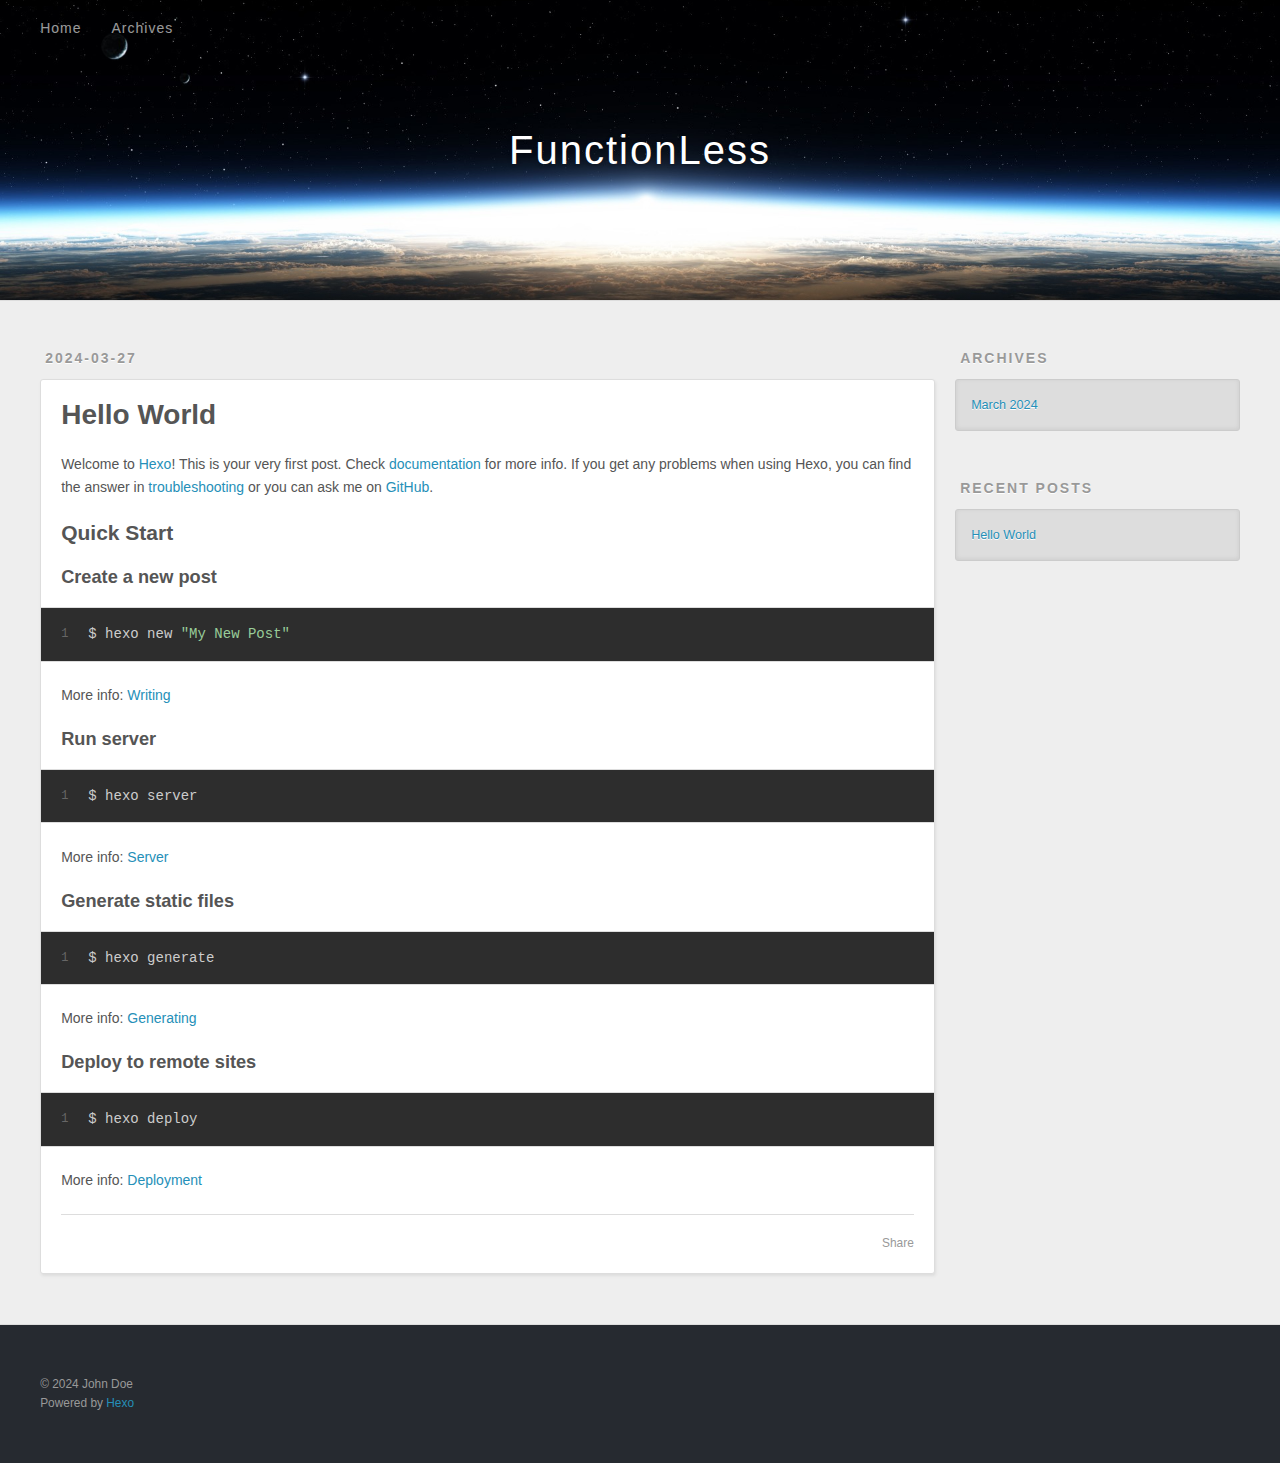
<file: index.html>
<!DOCTYPE html>
<html>
<head>
  <meta charset="utf-8">
  
  
  <title>FunctionLess</title>
  <meta name="viewport" content="width=device-width, initial-scale=1, shrink-to-fit=no">
  <meta property="og:type" content="website">
<meta property="og:title" content="FunctionLess">
<meta property="og:url" content="http://example.com/index.html">
<meta property="og:site_name" content="FunctionLess">
<meta property="og:locale" content="en_US">
<meta property="article:author" content="John Doe">
<meta name="twitter:card" content="summary">
  
    <link rel="alternate" href="/atom.xml" title="FunctionLess" type="application/atom+xml">
  
  
    <link rel="shortcut icon" href="/favicon.png">
  
  
  
<link rel="stylesheet" href="/css/style.css">

  
    
<link rel="stylesheet" href="/fancybox/jquery.fancybox.min.css">

  
  
<meta name="generator" content="Hexo 7.1.1"></head>

<body>
  <div id="container">
    <div id="wrap">
      <header id="header">
  <div id="banner"></div>
  <div id="header-outer" class="outer">
    <div id="header-title" class="inner">
      <h1 id="logo-wrap">
        <a href="/" id="logo">FunctionLess</a>
      </h1>
      
    </div>
    <div id="header-inner" class="inner">
      <nav id="main-nav">
        <a id="main-nav-toggle" class="nav-icon"><span class="fa fa-bars"></span></a>
        
          <a class="main-nav-link" href="/">Home</a>
        
          <a class="main-nav-link" href="/archives">Archives</a>
        
      </nav>
      <nav id="sub-nav">
        
        
          <a class="nav-icon" href="/atom.xml" title="RSS Feed"><span class="fa fa-rss"></span></a>
        
        <a class="nav-icon nav-search-btn" title="Search"><span class="fa fa-search"></span></a>
      </nav>
      <div id="search-form-wrap">
        <form action="//google.com/search" method="get" accept-charset="UTF-8" class="search-form"><input type="search" name="q" class="search-form-input" placeholder="Search"><button type="submit" class="search-form-submit">&#xF002;</button><input type="hidden" name="sitesearch" value="http://example.com"></form>
      </div>
    </div>
  </div>
</header>

      <div class="outer">
        <section id="main">
  
    <article id="post-hello-world" class="h-entry article article-type-post" itemprop="blogPost" itemscope itemtype="https://schema.org/BlogPosting">
  <div class="article-meta">
    <a href="/2024/03/27/hello-world/" class="article-date">
  <time class="dt-published" datetime="2024-03-27T04:24:21.790Z" itemprop="datePublished">2024-03-27</time>
</a>
    
  </div>
  <div class="article-inner">
    
    
      <header class="article-header">
        
  
    <h1 itemprop="name">
      <a class="p-name article-title" href="/2024/03/27/hello-world/">Hello World</a>
    </h1>
  

      </header>
    
    <div class="e-content article-entry" itemprop="articleBody">
      
        <p>Welcome to <a target="_blank" rel="noopener" href="https://hexo.io/">Hexo</a>! This is your very first post. Check <a target="_blank" rel="noopener" href="https://hexo.io/docs/">documentation</a> for more info. If you get any problems when using Hexo, you can find the answer in <a target="_blank" rel="noopener" href="https://hexo.io/docs/troubleshooting.html">troubleshooting</a> or you can ask me on <a target="_blank" rel="noopener" href="https://github.com/hexojs/hexo/issues">GitHub</a>.</p>
<h2 id="Quick-Start"><a href="#Quick-Start" class="headerlink" title="Quick Start"></a>Quick Start</h2><h3 id="Create-a-new-post"><a href="#Create-a-new-post" class="headerlink" title="Create a new post"></a>Create a new post</h3><figure class="highlight bash"><table><tr><td class="gutter"><pre><span class="line">1</span><br></pre></td><td class="code"><pre><span class="line">$ hexo new <span class="string">&quot;My New Post&quot;</span></span><br></pre></td></tr></table></figure>

<p>More info: <a target="_blank" rel="noopener" href="https://hexo.io/docs/writing.html">Writing</a></p>
<h3 id="Run-server"><a href="#Run-server" class="headerlink" title="Run server"></a>Run server</h3><figure class="highlight bash"><table><tr><td class="gutter"><pre><span class="line">1</span><br></pre></td><td class="code"><pre><span class="line">$ hexo server</span><br></pre></td></tr></table></figure>

<p>More info: <a target="_blank" rel="noopener" href="https://hexo.io/docs/server.html">Server</a></p>
<h3 id="Generate-static-files"><a href="#Generate-static-files" class="headerlink" title="Generate static files"></a>Generate static files</h3><figure class="highlight bash"><table><tr><td class="gutter"><pre><span class="line">1</span><br></pre></td><td class="code"><pre><span class="line">$ hexo generate</span><br></pre></td></tr></table></figure>

<p>More info: <a target="_blank" rel="noopener" href="https://hexo.io/docs/generating.html">Generating</a></p>
<h3 id="Deploy-to-remote-sites"><a href="#Deploy-to-remote-sites" class="headerlink" title="Deploy to remote sites"></a>Deploy to remote sites</h3><figure class="highlight bash"><table><tr><td class="gutter"><pre><span class="line">1</span><br></pre></td><td class="code"><pre><span class="line">$ hexo deploy</span><br></pre></td></tr></table></figure>

<p>More info: <a target="_blank" rel="noopener" href="https://hexo.io/docs/one-command-deployment.html">Deployment</a></p>

      
    </div>
    <footer class="article-footer">
      <a data-url="http://example.com/2024/03/27/hello-world/" data-id="clu9copgq0000lwcu2r7tdug5" data-title="Hello World" class="article-share-link"><span class="fa fa-share">Share</span></a>
      
      
      
    </footer>
  </div>
  
</article>



  


</section>
        
          <aside id="sidebar">
  
    

  
    

  
    
  
    
  <div class="widget-wrap">
    <h3 class="widget-title">Archives</h3>
    <div class="widget">
      <ul class="archive-list"><li class="archive-list-item"><a class="archive-list-link" href="/archives/2024/03/">March 2024</a></li></ul>
    </div>
  </div>


  
    
  <div class="widget-wrap">
    <h3 class="widget-title">Recent Posts</h3>
    <div class="widget">
      <ul>
        
          <li>
            <a href="/2024/03/27/hello-world/">Hello World</a>
          </li>
        
      </ul>
    </div>
  </div>

  
</aside>
        
      </div>
      <footer id="footer">
  
  <div class="outer">
    <div id="footer-info" class="inner">
      
      &copy; 2024 John Doe<br>
      Powered by <a href="https://hexo.io/" target="_blank">Hexo</a>
    </div>
  </div>
</footer>

    </div>
    <nav id="mobile-nav">
  
    <a href="/" class="mobile-nav-link">Home</a>
  
    <a href="/archives" class="mobile-nav-link">Archives</a>
  
</nav>
    


<script src="/js/jquery-3.6.4.min.js"></script>



  
<script src="/fancybox/jquery.fancybox.min.js"></script>




<script src="/js/script.js"></script>





  </div>
</body>
</html>
</file>
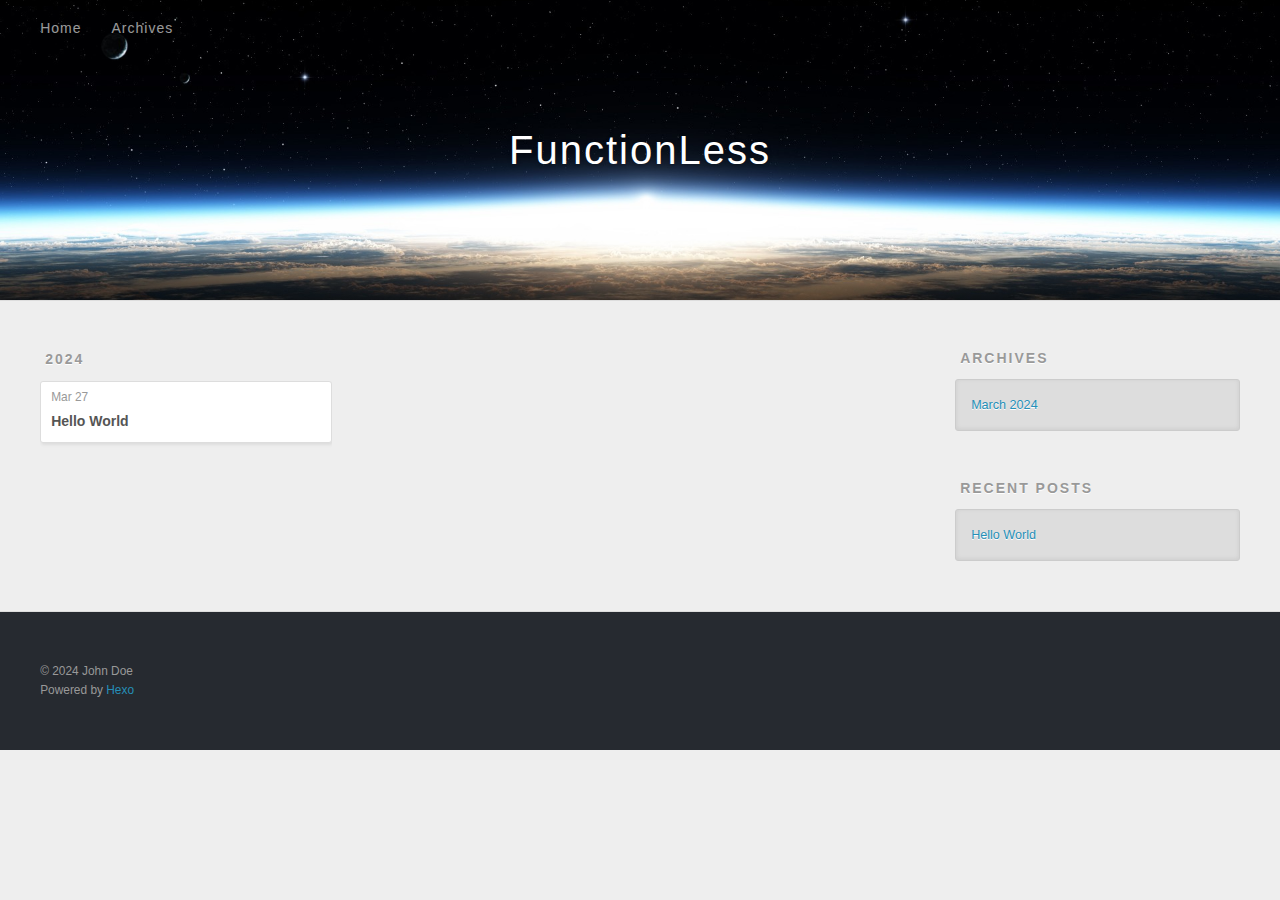
<file: archives/index.html>
<!DOCTYPE html>
<html>
<head>
  <meta charset="utf-8">
  
  
  <title>Archives | FunctionLess</title>
  <meta name="viewport" content="width=device-width, initial-scale=1, shrink-to-fit=no">
  <meta property="og:type" content="website">
<meta property="og:title" content="FunctionLess">
<meta property="og:url" content="http://example.com/archives/index.html">
<meta property="og:site_name" content="FunctionLess">
<meta property="og:locale" content="en_US">
<meta property="article:author" content="John Doe">
<meta name="twitter:card" content="summary">
  
    <link rel="alternate" href="/atom.xml" title="FunctionLess" type="application/atom+xml">
  
  
    <link rel="shortcut icon" href="/favicon.png">
  
  
  
<link rel="stylesheet" href="/css/style.css">

  
    
<link rel="stylesheet" href="/fancybox/jquery.fancybox.min.css">

  
  
<meta name="generator" content="Hexo 7.1.1"></head>

<body>
  <div id="container">
    <div id="wrap">
      <header id="header">
  <div id="banner"></div>
  <div id="header-outer" class="outer">
    <div id="header-title" class="inner">
      <h1 id="logo-wrap">
        <a href="/" id="logo">FunctionLess</a>
      </h1>
      
    </div>
    <div id="header-inner" class="inner">
      <nav id="main-nav">
        <a id="main-nav-toggle" class="nav-icon"><span class="fa fa-bars"></span></a>
        
          <a class="main-nav-link" href="/">Home</a>
        
          <a class="main-nav-link" href="/archives">Archives</a>
        
      </nav>
      <nav id="sub-nav">
        
        
          <a class="nav-icon" href="/atom.xml" title="RSS Feed"><span class="fa fa-rss"></span></a>
        
        <a class="nav-icon nav-search-btn" title="Search"><span class="fa fa-search"></span></a>
      </nav>
      <div id="search-form-wrap">
        <form action="//google.com/search" method="get" accept-charset="UTF-8" class="search-form"><input type="search" name="q" class="search-form-input" placeholder="Search"><button type="submit" class="search-form-submit">&#xF002;</button><input type="hidden" name="sitesearch" value="http://example.com"></form>
      </div>
    </div>
  </div>
</header>

      <div class="outer">
        <section id="main">
  
  
    
    
      
      
      <section class="archives-wrap">
        <div class="archive-year-wrap">
          <a href="/archives/2024" class="archive-year">2024</a>
        </div>
        <div class="archives">
    
    <article class="archive-article archive-type-post">
  <div class="archive-article-inner">
    <header class="archive-article-header">
      <a href="/2024/03/27/hello-world/" class="archive-article-date">
  <time class="dt-published" datetime="2024-03-27T04:24:21.790Z" itemprop="datePublished">Mar 27</time>
</a>
      
  
    <h1 itemprop="name">
      <a class="archive-article-title" href="/2024/03/27/hello-world/">Hello World</a>
    </h1>
  

    </header>
  </div>
</article>
  
  
    </div></section>
  


</section>
        
          <aside id="sidebar">
  
    

  
    

  
    
  
    
  <div class="widget-wrap">
    <h3 class="widget-title">Archives</h3>
    <div class="widget">
      <ul class="archive-list"><li class="archive-list-item"><a class="archive-list-link" href="/archives/2024/03/">March 2024</a></li></ul>
    </div>
  </div>


  
    
  <div class="widget-wrap">
    <h3 class="widget-title">Recent Posts</h3>
    <div class="widget">
      <ul>
        
          <li>
            <a href="/2024/03/27/hello-world/">Hello World</a>
          </li>
        
      </ul>
    </div>
  </div>

  
</aside>
        
      </div>
      <footer id="footer">
  
  <div class="outer">
    <div id="footer-info" class="inner">
      
      &copy; 2024 John Doe<br>
      Powered by <a href="https://hexo.io/" target="_blank">Hexo</a>
    </div>
  </div>
</footer>

    </div>
    <nav id="mobile-nav">
  
    <a href="/" class="mobile-nav-link">Home</a>
  
    <a href="/archives" class="mobile-nav-link">Archives</a>
  
</nav>
    


<script src="/js/jquery-3.6.4.min.js"></script>



  
<script src="/fancybox/jquery.fancybox.min.js"></script>




<script src="/js/script.js"></script>





  </div>
</body>
</html>
</file>
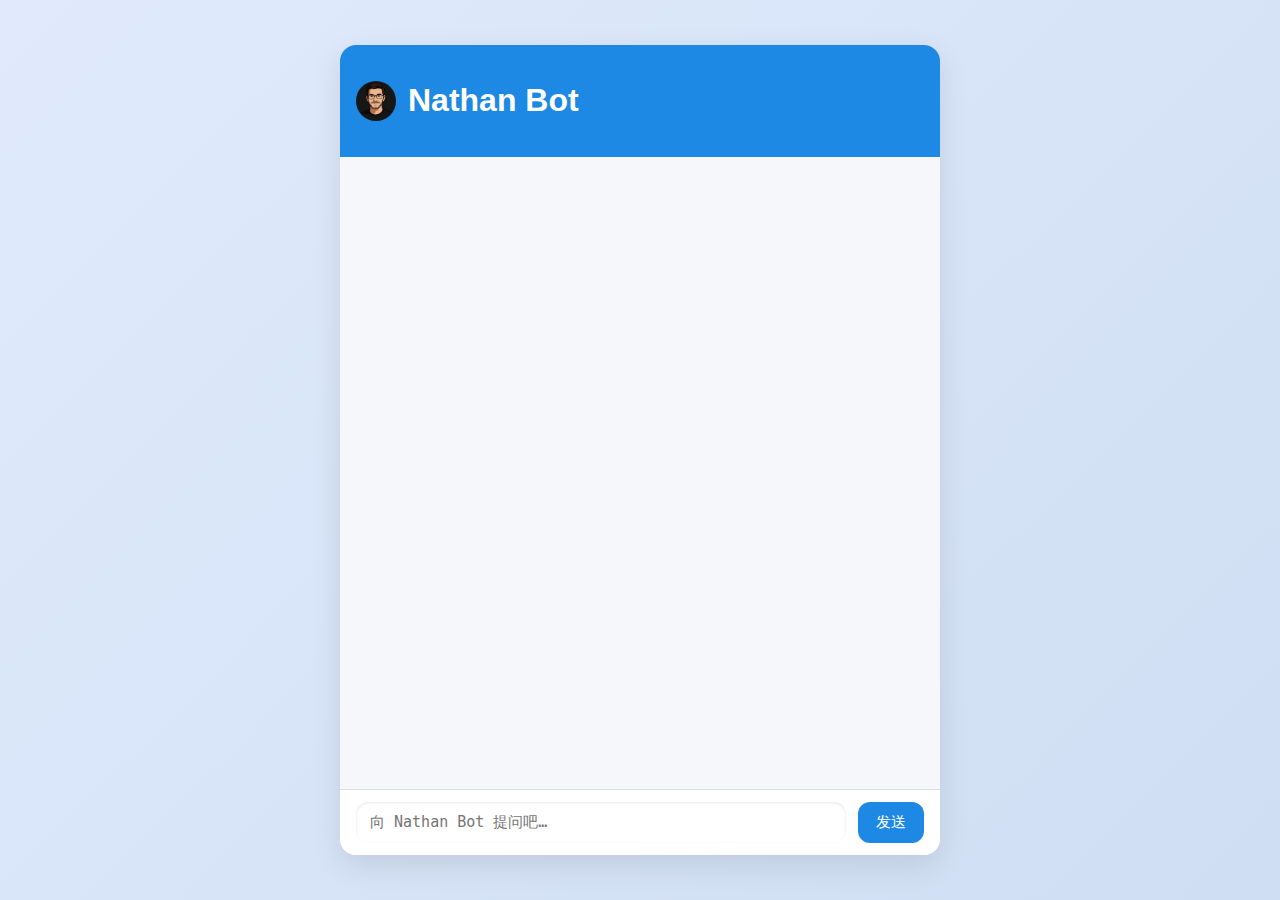
<file: src/index.html>
<!DOCTYPE html>
<html lang="en">
<head>
  <meta charset="UTF-8" />
  <meta name="viewport" content="width=device-width, initial-scale=1.0" />
  <title>Nathan AI Chatbot</title>

  <!-- 外部样式 -->
  <link rel="stylesheet" href="styles.css" />

  <!-- 头像：放在 /src/assets/avatar.png 或用外链 -->
  <link rel="icon" href="assets/avatar.png" />
</head>
<body>
  <main class="chat-container">
    <header class="chat-header">
      <img src="assets/avatar.png" alt="Bot Avatar" class="avatar" />
      <h1>Nathan Bot</h1>
    </header>

    <!-- 消息区域 -->
    <section id="chatLog" class="chat-log">
      <!-- 消息会通过 JS 追加到这里 -->
    </section>

    <!-- 输入区域 -->
    <form id="chatForm" class="chat-form">
      <textarea
        id="userInput"
        placeholder="向 Nathan Bot 提问吧…"
        rows="1"
        required
      ></textarea>
      <button type="submit">发送</button>
    </form>
  </main>

  <!-- 核心逻辑 -->
  <script src="config.js"></script>
  <script src="chat.js" type="module"></script>
</body>
</html>
</file>
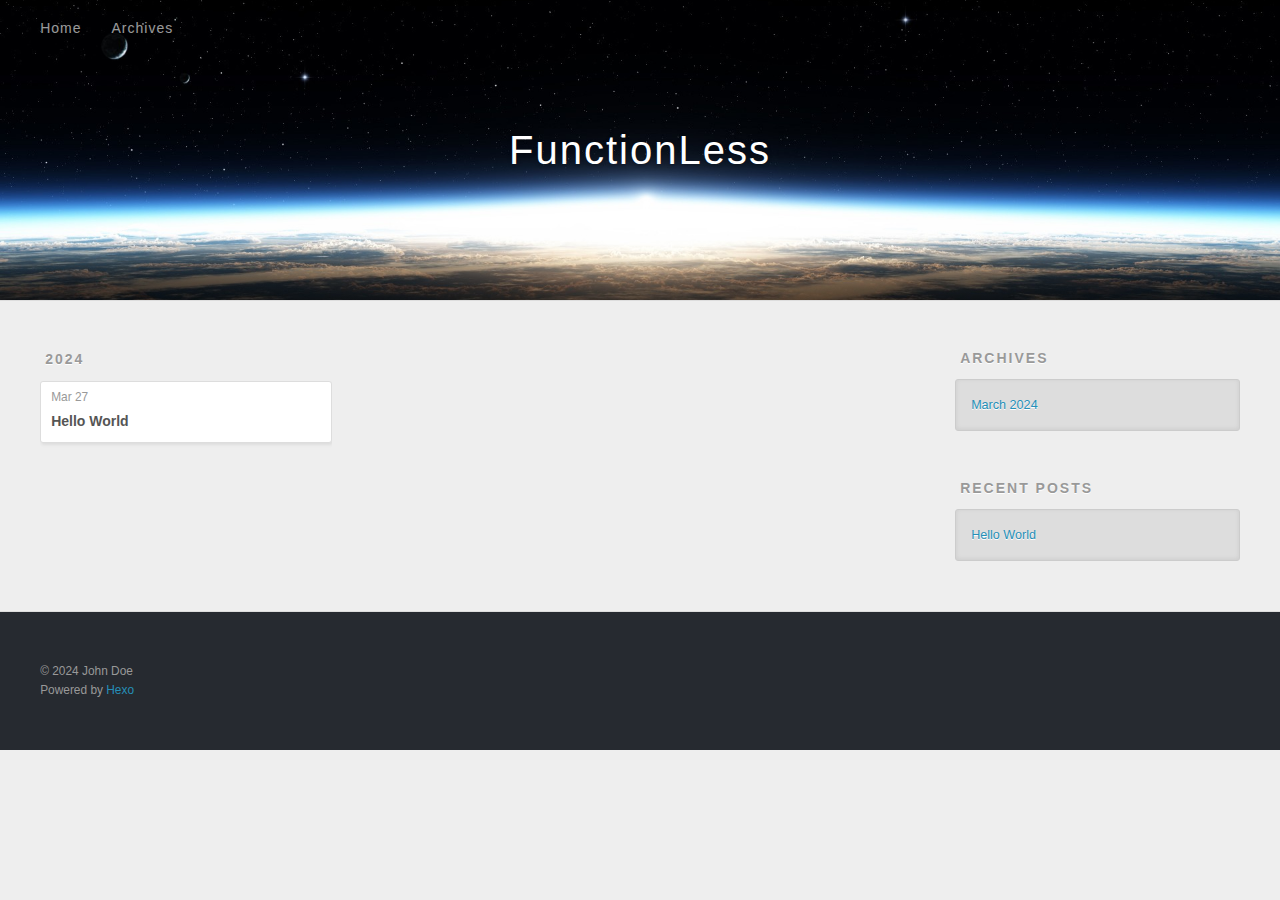
<file: archives/2024/index.html>
<!DOCTYPE html>
<html>
<head>
  <meta charset="utf-8">
  
  
  <title>Archives: 2024 | FunctionLess</title>
  <meta name="viewport" content="width=device-width, initial-scale=1, shrink-to-fit=no">
  <meta property="og:type" content="website">
<meta property="og:title" content="FunctionLess">
<meta property="og:url" content="http://example.com/archives/2024/index.html">
<meta property="og:site_name" content="FunctionLess">
<meta property="og:locale" content="en_US">
<meta property="article:author" content="John Doe">
<meta name="twitter:card" content="summary">
  
    <link rel="alternate" href="/atom.xml" title="FunctionLess" type="application/atom+xml">
  
  
    <link rel="shortcut icon" href="/favicon.png">
  
  
  
<link rel="stylesheet" href="/css/style.css">

  
    
<link rel="stylesheet" href="/fancybox/jquery.fancybox.min.css">

  
  
<meta name="generator" content="Hexo 7.1.1"></head>

<body>
  <div id="container">
    <div id="wrap">
      <header id="header">
  <div id="banner"></div>
  <div id="header-outer" class="outer">
    <div id="header-title" class="inner">
      <h1 id="logo-wrap">
        <a href="/" id="logo">FunctionLess</a>
      </h1>
      
    </div>
    <div id="header-inner" class="inner">
      <nav id="main-nav">
        <a id="main-nav-toggle" class="nav-icon"><span class="fa fa-bars"></span></a>
        
          <a class="main-nav-link" href="/">Home</a>
        
          <a class="main-nav-link" href="/archives">Archives</a>
        
      </nav>
      <nav id="sub-nav">
        
        
          <a class="nav-icon" href="/atom.xml" title="RSS Feed"><span class="fa fa-rss"></span></a>
        
        <a class="nav-icon nav-search-btn" title="Search"><span class="fa fa-search"></span></a>
      </nav>
      <div id="search-form-wrap">
        <form action="//google.com/search" method="get" accept-charset="UTF-8" class="search-form"><input type="search" name="q" class="search-form-input" placeholder="Search"><button type="submit" class="search-form-submit">&#xF002;</button><input type="hidden" name="sitesearch" value="http://example.com"></form>
      </div>
    </div>
  </div>
</header>

      <div class="outer">
        <section id="main">
  
  
    
    
      
      
      <section class="archives-wrap">
        <div class="archive-year-wrap">
          <a href="/archives/2024" class="archive-year">2024</a>
        </div>
        <div class="archives">
    
    <article class="archive-article archive-type-post">
  <div class="archive-article-inner">
    <header class="archive-article-header">
      <a href="/2024/03/27/hello-world/" class="archive-article-date">
  <time class="dt-published" datetime="2024-03-27T04:24:21.790Z" itemprop="datePublished">Mar 27</time>
</a>
      
  
    <h1 itemprop="name">
      <a class="archive-article-title" href="/2024/03/27/hello-world/">Hello World</a>
    </h1>
  

    </header>
  </div>
</article>
  
  
    </div></section>
  


</section>
        
          <aside id="sidebar">
  
    

  
    

  
    
  
    
  <div class="widget-wrap">
    <h3 class="widget-title">Archives</h3>
    <div class="widget">
      <ul class="archive-list"><li class="archive-list-item"><a class="archive-list-link" href="/archives/2024/03/">March 2024</a></li></ul>
    </div>
  </div>


  
    
  <div class="widget-wrap">
    <h3 class="widget-title">Recent Posts</h3>
    <div class="widget">
      <ul>
        
          <li>
            <a href="/2024/03/27/hello-world/">Hello World</a>
          </li>
        
      </ul>
    </div>
  </div>

  
</aside>
        
      </div>
      <footer id="footer">
  
  <div class="outer">
    <div id="footer-info" class="inner">
      
      &copy; 2024 John Doe<br>
      Powered by <a href="https://hexo.io/" target="_blank">Hexo</a>
    </div>
  </div>
</footer>

    </div>
    <nav id="mobile-nav">
  
    <a href="/" class="mobile-nav-link">Home</a>
  
    <a href="/archives" class="mobile-nav-link">Archives</a>
  
</nav>
    


<script src="/js/jquery-3.6.4.min.js"></script>



  
<script src="/fancybox/jquery.fancybox.min.js"></script>




<script src="/js/script.js"></script>





  </div>
</body>
</html>
</file>
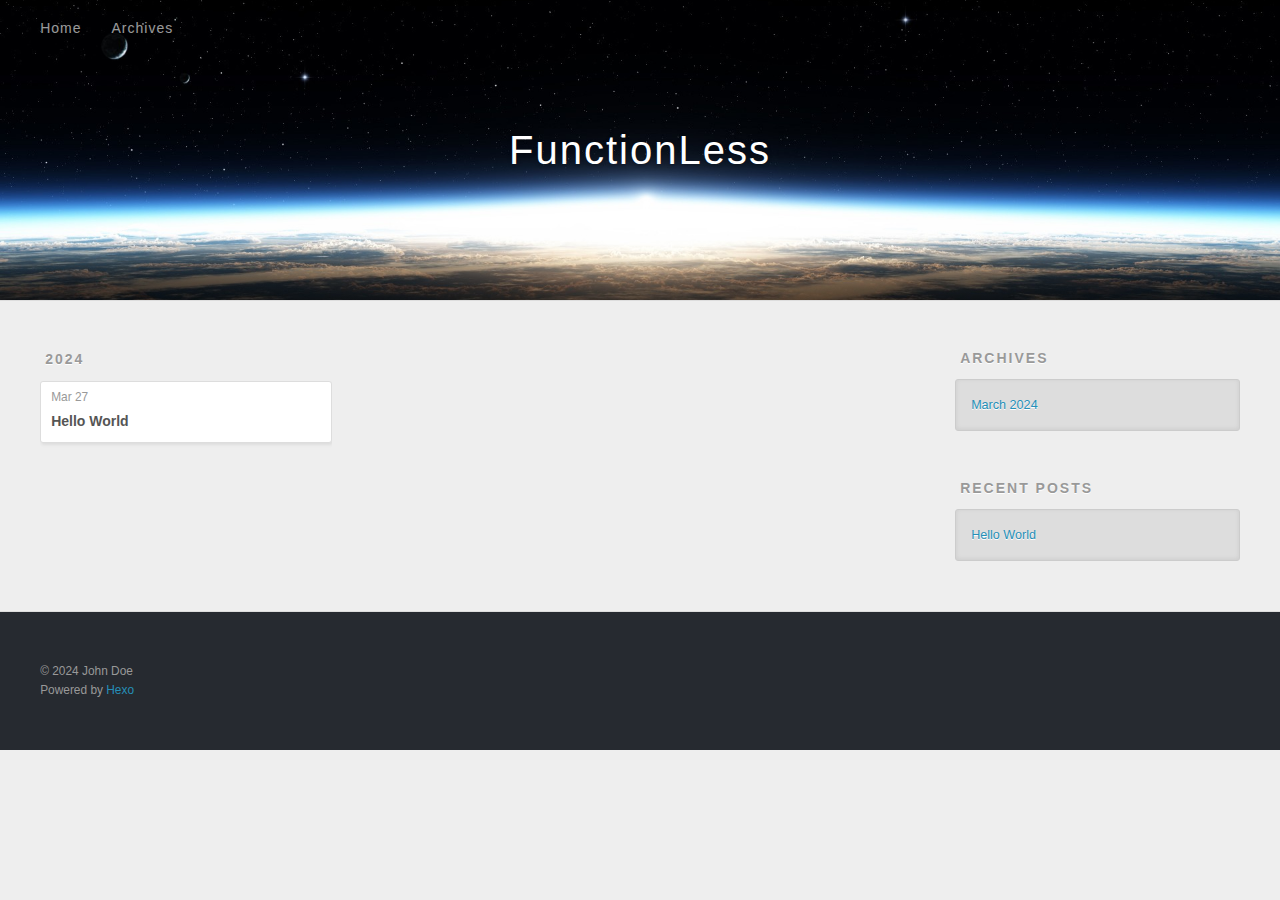
<file: archives/2024/03/index.html>
<!DOCTYPE html>
<html>
<head>
  <meta charset="utf-8">
  
  
  <title>Archives: 2024/3 | FunctionLess</title>
  <meta name="viewport" content="width=device-width, initial-scale=1, shrink-to-fit=no">
  <meta property="og:type" content="website">
<meta property="og:title" content="FunctionLess">
<meta property="og:url" content="http://example.com/archives/2024/03/index.html">
<meta property="og:site_name" content="FunctionLess">
<meta property="og:locale" content="en_US">
<meta property="article:author" content="John Doe">
<meta name="twitter:card" content="summary">
  
    <link rel="alternate" href="/atom.xml" title="FunctionLess" type="application/atom+xml">
  
  
    <link rel="shortcut icon" href="/favicon.png">
  
  
  
<link rel="stylesheet" href="/css/style.css">

  
    
<link rel="stylesheet" href="/fancybox/jquery.fancybox.min.css">

  
  
<meta name="generator" content="Hexo 7.1.1"></head>

<body>
  <div id="container">
    <div id="wrap">
      <header id="header">
  <div id="banner"></div>
  <div id="header-outer" class="outer">
    <div id="header-title" class="inner">
      <h1 id="logo-wrap">
        <a href="/" id="logo">FunctionLess</a>
      </h1>
      
    </div>
    <div id="header-inner" class="inner">
      <nav id="main-nav">
        <a id="main-nav-toggle" class="nav-icon"><span class="fa fa-bars"></span></a>
        
          <a class="main-nav-link" href="/">Home</a>
        
          <a class="main-nav-link" href="/archives">Archives</a>
        
      </nav>
      <nav id="sub-nav">
        
        
          <a class="nav-icon" href="/atom.xml" title="RSS Feed"><span class="fa fa-rss"></span></a>
        
        <a class="nav-icon nav-search-btn" title="Search"><span class="fa fa-search"></span></a>
      </nav>
      <div id="search-form-wrap">
        <form action="//google.com/search" method="get" accept-charset="UTF-8" class="search-form"><input type="search" name="q" class="search-form-input" placeholder="Search"><button type="submit" class="search-form-submit">&#xF002;</button><input type="hidden" name="sitesearch" value="http://example.com"></form>
      </div>
    </div>
  </div>
</header>

      <div class="outer">
        <section id="main">
  
  
    
    
      
      
      <section class="archives-wrap">
        <div class="archive-year-wrap">
          <a href="/archives/2024" class="archive-year">2024</a>
        </div>
        <div class="archives">
    
    <article class="archive-article archive-type-post">
  <div class="archive-article-inner">
    <header class="archive-article-header">
      <a href="/2024/03/27/hello-world/" class="archive-article-date">
  <time class="dt-published" datetime="2024-03-27T04:24:21.790Z" itemprop="datePublished">Mar 27</time>
</a>
      
  
    <h1 itemprop="name">
      <a class="archive-article-title" href="/2024/03/27/hello-world/">Hello World</a>
    </h1>
  

    </header>
  </div>
</article>
  
  
    </div></section>
  


</section>
        
          <aside id="sidebar">
  
    

  
    

  
    
  
    
  <div class="widget-wrap">
    <h3 class="widget-title">Archives</h3>
    <div class="widget">
      <ul class="archive-list"><li class="archive-list-item"><a class="archive-list-link" href="/archives/2024/03/">March 2024</a></li></ul>
    </div>
  </div>


  
    
  <div class="widget-wrap">
    <h3 class="widget-title">Recent Posts</h3>
    <div class="widget">
      <ul>
        
          <li>
            <a href="/2024/03/27/hello-world/">Hello World</a>
          </li>
        
      </ul>
    </div>
  </div>

  
</aside>
        
      </div>
      <footer id="footer">
  
  <div class="outer">
    <div id="footer-info" class="inner">
      
      &copy; 2024 John Doe<br>
      Powered by <a href="https://hexo.io/" target="_blank">Hexo</a>
    </div>
  </div>
</footer>

    </div>
    <nav id="mobile-nav">
  
    <a href="/" class="mobile-nav-link">Home</a>
  
    <a href="/archives" class="mobile-nav-link">Archives</a>
  
</nav>
    


<script src="/js/jquery-3.6.4.min.js"></script>



  
<script src="/fancybox/jquery.fancybox.min.js"></script>




<script src="/js/script.js"></script>





  </div>
</body>
</html>
</file>
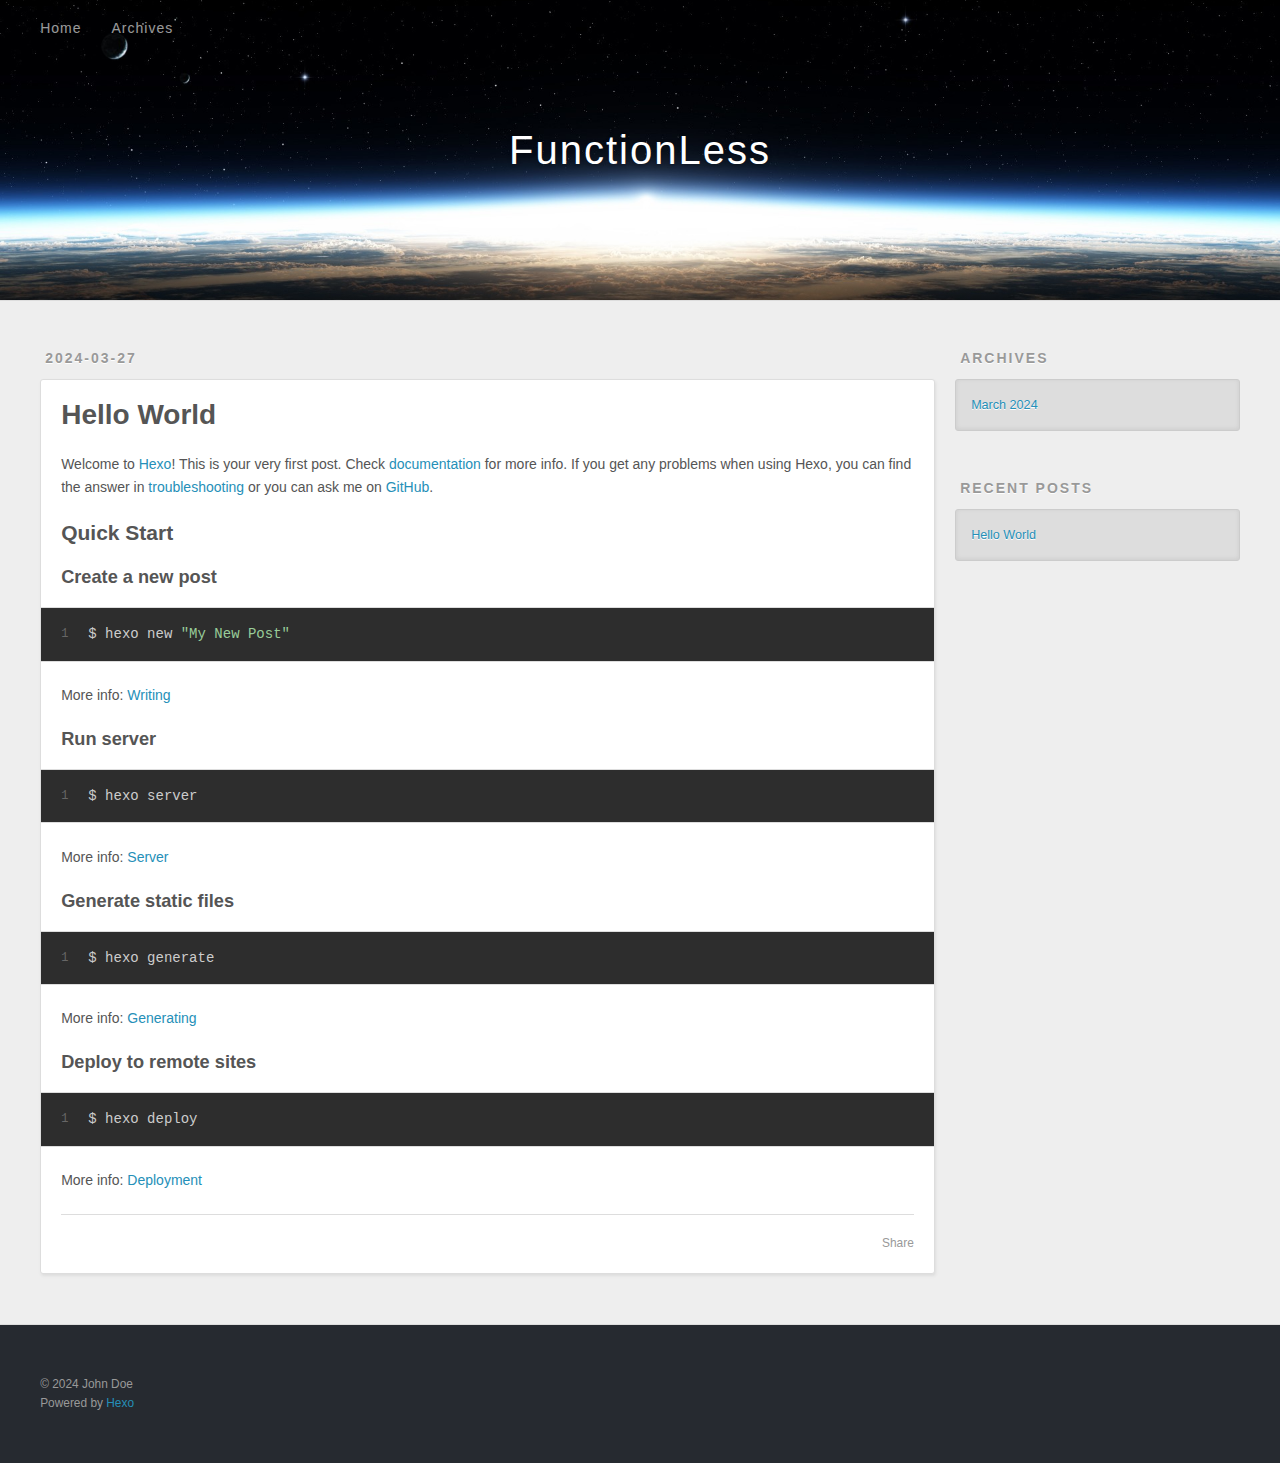
<file: 2024/03/27/hello-world/index.html>
<!DOCTYPE html>
<html>
<head>
  <meta charset="utf-8">
  
  
  <title>Hello World | FunctionLess</title>
  <meta name="viewport" content="width=device-width, initial-scale=1, shrink-to-fit=no">
  <meta name="description" content="Welcome to Hexo! This is your very first post. Check documentation for more info. If you get any problems when using Hexo, you can find the answer in troubleshooting or you can ask me on GitHub. Quick">
<meta property="og:type" content="article">
<meta property="og:title" content="Hello World">
<meta property="og:url" content="http://example.com/2024/03/27/hello-world/index.html">
<meta property="og:site_name" content="FunctionLess">
<meta property="og:description" content="Welcome to Hexo! This is your very first post. Check documentation for more info. If you get any problems when using Hexo, you can find the answer in troubleshooting or you can ask me on GitHub. Quick">
<meta property="og:locale" content="en_US">
<meta property="article:published_time" content="2024-03-27T04:24:21.790Z">
<meta property="article:modified_time" content="2024-03-27T04:24:21.791Z">
<meta property="article:author" content="John Doe">
<meta name="twitter:card" content="summary">
  
    <link rel="alternate" href="/atom.xml" title="FunctionLess" type="application/atom+xml">
  
  
    <link rel="shortcut icon" href="/favicon.png">
  
  
  
<link rel="stylesheet" href="/css/style.css">

  
    
<link rel="stylesheet" href="/fancybox/jquery.fancybox.min.css">

  
  
<meta name="generator" content="Hexo 7.1.1"></head>

<body>
  <div id="container">
    <div id="wrap">
      <header id="header">
  <div id="banner"></div>
  <div id="header-outer" class="outer">
    <div id="header-title" class="inner">
      <h1 id="logo-wrap">
        <a href="/" id="logo">FunctionLess</a>
      </h1>
      
    </div>
    <div id="header-inner" class="inner">
      <nav id="main-nav">
        <a id="main-nav-toggle" class="nav-icon"><span class="fa fa-bars"></span></a>
        
          <a class="main-nav-link" href="/">Home</a>
        
          <a class="main-nav-link" href="/archives">Archives</a>
        
      </nav>
      <nav id="sub-nav">
        
        
          <a class="nav-icon" href="/atom.xml" title="RSS Feed"><span class="fa fa-rss"></span></a>
        
        <a class="nav-icon nav-search-btn" title="Search"><span class="fa fa-search"></span></a>
      </nav>
      <div id="search-form-wrap">
        <form action="//google.com/search" method="get" accept-charset="UTF-8" class="search-form"><input type="search" name="q" class="search-form-input" placeholder="Search"><button type="submit" class="search-form-submit">&#xF002;</button><input type="hidden" name="sitesearch" value="http://example.com"></form>
      </div>
    </div>
  </div>
</header>

      <div class="outer">
        <section id="main"><article id="post-hello-world" class="h-entry article article-type-post" itemprop="blogPost" itemscope itemtype="https://schema.org/BlogPosting">
  <div class="article-meta">
    <a href="/2024/03/27/hello-world/" class="article-date">
  <time class="dt-published" datetime="2024-03-27T04:24:21.790Z" itemprop="datePublished">2024-03-27</time>
</a>
    
  </div>
  <div class="article-inner">
    
    
      <header class="article-header">
        
  
    <h1 class="p-name article-title" itemprop="headline name">
      Hello World
    </h1>
  

      </header>
    
    <div class="e-content article-entry" itemprop="articleBody">
      
        <p>Welcome to <a target="_blank" rel="noopener" href="https://hexo.io/">Hexo</a>! This is your very first post. Check <a target="_blank" rel="noopener" href="https://hexo.io/docs/">documentation</a> for more info. If you get any problems when using Hexo, you can find the answer in <a target="_blank" rel="noopener" href="https://hexo.io/docs/troubleshooting.html">troubleshooting</a> or you can ask me on <a target="_blank" rel="noopener" href="https://github.com/hexojs/hexo/issues">GitHub</a>.</p>
<h2 id="Quick-Start"><a href="#Quick-Start" class="headerlink" title="Quick Start"></a>Quick Start</h2><h3 id="Create-a-new-post"><a href="#Create-a-new-post" class="headerlink" title="Create a new post"></a>Create a new post</h3><figure class="highlight bash"><table><tr><td class="gutter"><pre><span class="line">1</span><br></pre></td><td class="code"><pre><span class="line">$ hexo new <span class="string">&quot;My New Post&quot;</span></span><br></pre></td></tr></table></figure>

<p>More info: <a target="_blank" rel="noopener" href="https://hexo.io/docs/writing.html">Writing</a></p>
<h3 id="Run-server"><a href="#Run-server" class="headerlink" title="Run server"></a>Run server</h3><figure class="highlight bash"><table><tr><td class="gutter"><pre><span class="line">1</span><br></pre></td><td class="code"><pre><span class="line">$ hexo server</span><br></pre></td></tr></table></figure>

<p>More info: <a target="_blank" rel="noopener" href="https://hexo.io/docs/server.html">Server</a></p>
<h3 id="Generate-static-files"><a href="#Generate-static-files" class="headerlink" title="Generate static files"></a>Generate static files</h3><figure class="highlight bash"><table><tr><td class="gutter"><pre><span class="line">1</span><br></pre></td><td class="code"><pre><span class="line">$ hexo generate</span><br></pre></td></tr></table></figure>

<p>More info: <a target="_blank" rel="noopener" href="https://hexo.io/docs/generating.html">Generating</a></p>
<h3 id="Deploy-to-remote-sites"><a href="#Deploy-to-remote-sites" class="headerlink" title="Deploy to remote sites"></a>Deploy to remote sites</h3><figure class="highlight bash"><table><tr><td class="gutter"><pre><span class="line">1</span><br></pre></td><td class="code"><pre><span class="line">$ hexo deploy</span><br></pre></td></tr></table></figure>

<p>More info: <a target="_blank" rel="noopener" href="https://hexo.io/docs/one-command-deployment.html">Deployment</a></p>

      
    </div>
    <footer class="article-footer">
      <a data-url="http://example.com/2024/03/27/hello-world/" data-id="clu9copgq0000lwcu2r7tdug5" data-title="Hello World" class="article-share-link"><span class="fa fa-share">Share</span></a>
      
      
      
    </footer>
  </div>
  
    
  
</article>


</section>
        
          <aside id="sidebar">
  
    

  
    

  
    
  
    
  <div class="widget-wrap">
    <h3 class="widget-title">Archives</h3>
    <div class="widget">
      <ul class="archive-list"><li class="archive-list-item"><a class="archive-list-link" href="/archives/2024/03/">March 2024</a></li></ul>
    </div>
  </div>


  
    
  <div class="widget-wrap">
    <h3 class="widget-title">Recent Posts</h3>
    <div class="widget">
      <ul>
        
          <li>
            <a href="/2024/03/27/hello-world/">Hello World</a>
          </li>
        
      </ul>
    </div>
  </div>

  
</aside>
        
      </div>
      <footer id="footer">
  
  <div class="outer">
    <div id="footer-info" class="inner">
      
      &copy; 2024 John Doe<br>
      Powered by <a href="https://hexo.io/" target="_blank">Hexo</a>
    </div>
  </div>
</footer>

    </div>
    <nav id="mobile-nav">
  
    <a href="/" class="mobile-nav-link">Home</a>
  
    <a href="/archives" class="mobile-nav-link">Archives</a>
  
</nav>
    


<script src="/js/jquery-3.6.4.min.js"></script>



  
<script src="/fancybox/jquery.fancybox.min.js"></script>




<script src="/js/script.js"></script>





  </div>
</body>
</html>
</file>
<file: css/style.css>
body {
  width: 100%;
}
body:before,
body:after {
  content: "";
  display: table;
}
body:after {
  clear: both;
}
html,
body,
div,
span,
applet,
object,
iframe,
h1,
h2,
h3,
h4,
h5,
h6,
p,
blockquote,
pre,
a,
abbr,
acronym,
address,
big,
cite,
code,
del,
dfn,
em,
img,
ins,
kbd,
q,
s,
samp,
small,
strike,
strong,
sub,
sup,
tt,
var,
dl,
dt,
dd,
ol,
ul,
li,
fieldset,
form,
label,
legend,
table,
caption,
tbody,
tfoot,
thead,
tr,
th,
td {
  margin: 0;
  padding: 0;
  border: 0;
  outline: 0;
  font-weight: inherit;
  font-style: inherit;
  font-family: inherit;
  font-size: 100%;
  vertical-align: baseline;
}
body {
  line-height: 1;
  color: #000;
  background: #fff;
}
ol,
ul {
  list-style: none;
}
table {
  border-collapse: separate;
  border-spacing: 0;
  vertical-align: middle;
}
caption,
th,
td {
  text-align: left;
  font-weight: normal;
  vertical-align: middle;
}
a img {
  border: none;
}
input,
button {
  margin: 0;
  padding: 0;
}
input::-moz-focus-inner,
button::-moz-focus-inner {
  border: 0;
  padding: 0;
}
html,
body,
#container {
  height: 100%;
}
body {
  background: #eee;
  font: 14px -apple-system, BlinkMacSystemFont, "Segoe UI", "Roboto", "Oxygen", "Ubuntu", "Cantarell", "Fira Sans", "Droid Sans", "Helvetica Neue", sans-serif;
  -webkit-text-size-adjust: 100%;
}
.outer {
  max-width: 1220px;
  margin: 0 auto;
  padding: 0 20px;
}
.outer:before,
.outer:after {
  content: "";
  display: table;
}
.outer:after {
  clear: both;
}
.inner {
  display: inline;
  float: left;
  width: 98.33333333333333%;
  margin: 0 0.833333333333333%;
}
.left,
.alignleft {
  float: left;
}
.right,
.alignright {
  float: right;
}
.clear {
  clear: both;
}
#container {
  position: relative;
}
.mobile-nav-on {
  overflow: hidden;
}
#wrap {
  height: 100%;
  width: 100%;
  position: absolute;
  top: 0;
  left: 0;
  -webkit-transition: 0.2s ease-out;
  -moz-transition: 0.2s ease-out;
  -ms-transition: 0.2s ease-out;
  transition: 0.2s ease-out;
  z-index: 1;
  background: #eee;
}
.mobile-nav-on #wrap {
  left: 280px;
}
@media screen and (min-width: 768px) {
  #main {
    display: inline;
    float: left;
    width: 73.33333333333333%;
    margin: 0 0.833333333333333%;
  }
}
.article-date,
.article-category-link,
.archive-year,
.widget-title {
  text-decoration: none;
  text-transform: uppercase;
  letter-spacing: 2px;
  color: #999;
  margin-bottom: 1em;
  margin-left: 5px;
  line-height: 1em;
  text-shadow: 0 1px #fff;
  font-weight: bold;
}
.article-inner,
.archive-article-inner {
  background: #fff;
  -webkit-box-shadow: 1px 2px 3px #ddd;
  box-shadow: 1px 2px 3px #ddd;
  border: 1px solid #ddd;
  border-radius: 3px;
}
.article-entry h1,
.widget h1 {
  font-size: 2em;
}
.article-entry h2,
.widget h2 {
  font-size: 1.5em;
}
.article-entry h3,
.widget h3 {
  font-size: 1.3em;
}
.article-entry h4,
.widget h4 {
  font-size: 1.2em;
}
.article-entry h5,
.widget h5 {
  font-size: 1em;
}
.article-entry h6,
.widget h6 {
  font-size: 1em;
  color: #999;
}
.article-entry hr,
.widget hr {
  border: 1px dashed #ddd;
}
.article-entry strong,
.widget strong {
  font-weight: bold;
}
.article-entry em,
.widget em,
.article-entry cite,
.widget cite {
  font-style: italic;
}
.article-entry sup,
.widget sup,
.article-entry sub,
.widget sub {
  font-size: 0.75em;
  line-height: 0;
  position: relative;
  vertical-align: baseline;
}
.article-entry sup,
.widget sup {
  top: -0.5em;
}
.article-entry sub,
.widget sub {
  bottom: -0.2em;
}
.article-entry small,
.widget small {
  font-size: 0.85em;
}
.article-entry acronym,
.widget acronym,
.article-entry abbr,
.widget abbr {
  border-bottom: 1px dotted;
}
.article-entry ul,
.widget ul,
.article-entry ol,
.widget ol,
.article-entry dl,
.widget dl {
  margin: 0 20px;
  line-height: 1.6em;
}
.article-entry ul ul,
.widget ul ul,
.article-entry ol ul,
.widget ol ul,
.article-entry ul ol,
.widget ul ol,
.article-entry ol ol,
.widget ol ol {
  margin-top: 0;
  margin-bottom: 0;
}
.article-entry ul,
.widget ul {
  list-style: disc;
}
.article-entry ol,
.widget ol {
  list-style: decimal;
}
.article-entry dt,
.widget dt {
  font-weight: bold;
}
#header {
  height: 300px;
  position: relative;
  border-bottom: 1px solid #ddd;
}
#header:before,
#header:after {
  content: "";
  position: absolute;
  left: 0;
  right: 0;
  height: 40px;
}
#header:before {
  top: 0;
  background: -webkit-linear-gradient(rgba(0,0,0,0.2), transparent);
  background: -moz-linear-gradient(rgba(0,0,0,0.2), transparent);
  background: -ms-linear-gradient(rgba(0,0,0,0.2), transparent);
  background: linear-gradient(rgba(0,0,0,0.2), transparent);
}
#header:after {
  bottom: 0;
  background: -webkit-linear-gradient(transparent, rgba(0,0,0,0.2));
  background: -moz-linear-gradient(transparent, rgba(0,0,0,0.2));
  background: -ms-linear-gradient(transparent, rgba(0,0,0,0.2));
  background: linear-gradient(transparent, rgba(0,0,0,0.2));
}
#header-outer {
  height: 100%;
  position: relative;
}
#header-inner {
  position: relative;
  overflow: hidden;
}
#banner {
  position: absolute;
  top: 0;
  left: 0;
  width: 100%;
  height: 100%;
  background: url("images/banner.jpg") center #000;
  background-size: cover;
  z-index: -1;
}
#header-title {
  text-align: center;
  height: 40px;
  position: absolute;
  top: 50%;
  left: 0;
  margin-top: -20px;
}
#logo,
#subtitle {
  text-decoration: none;
  color: #fff;
  font-weight: 300;
  text-shadow: 0 1px 4px rgba(0,0,0,0.3);
}
#logo {
  font-size: 40px;
  line-height: 40px;
  letter-spacing: 2px;
}
#subtitle {
  font-size: 16px;
  line-height: 16px;
  letter-spacing: 1px;
}
#subtitle-wrap {
  margin-top: 16px;
}
#main-nav {
  float: left;
  margin-left: -15px;
}
.nav-icon,
.main-nav-link {
  float: left;
  color: #fff;
  opacity: 0.6;
  text-decoration: none;
  text-shadow: 0 1px rgba(0,0,0,0.2);
  -webkit-transition: opacity 0.2s;
  -moz-transition: opacity 0.2s;
  -ms-transition: opacity 0.2s;
  transition: opacity 0.2s;
  display: block;
  padding: 20px 15px;
}
.nav-icon:hover,
.main-nav-link:hover {
  opacity: 1;
}
.nav-icon {
  text-align: center;
  font-size: 14px;
  width: 14px;
  height: 14px;
  padding: 20px 15px;
  position: relative;
  cursor: pointer;
}
.main-nav-link {
  font-weight: 300;
  letter-spacing: 1px;
}
@media screen and (max-width: 479px) {
  .main-nav-link {
    display: none;
  }
}
#main-nav-toggle {
  display: none;
}
@media screen and (max-width: 479px) {
  #main-nav-toggle {
    display: block;
  }
}
#sub-nav {
  float: right;
  margin-right: -15px;
}
#search-form-wrap {
  position: absolute;
  top: 15px;
  width: 150px;
  height: 30px;
  right: -150px;
  opacity: 0;
  -webkit-transition: 0.2s ease-out;
  -moz-transition: 0.2s ease-out;
  -ms-transition: 0.2s ease-out;
  transition: 0.2s ease-out;
}
#search-form-wrap.on {
  opacity: 1;
  right: 0;
}
@media screen and (max-width: 479px) {
  #search-form-wrap {
    width: 100%;
    right: -100%;
  }
}
.search-form {
  position: absolute;
  top: 0;
  left: 0;
  right: 0;
  background: #fff;
  padding: 5px 15px;
  border-radius: 15px;
  -webkit-box-shadow: 0 0 10px rgba(0,0,0,0.3);
  box-shadow: 0 0 10px rgba(0,0,0,0.3);
}
.search-form-input {
  border: none;
  background: none;
  color: #555;
  width: 100%;
  font: 13px -apple-system, BlinkMacSystemFont, "Segoe UI", "Roboto", "Oxygen", "Ubuntu", "Cantarell", "Fira Sans", "Droid Sans", "Helvetica Neue", sans-serif;
  outline: none;
}
.search-form-input::-webkit-search-results-decoration,
.search-form-input::-webkit-search-cancel-button {
  -webkit-appearance: none;
}
.search-form-submit {
  position: absolute;
  top: 50%;
  right: 10px;
  margin-top: -7px;
  font: 13px ForkAwesome;
  border: none;
  background: none;
  color: #bbb;
  cursor: pointer;
}
.search-form-submit:hover,
.search-form-submit:focus {
  color: #777;
}
.article {
  margin: 50px 0;
}
.article-inner {
  overflow: hidden;
}
.article-meta:before,
.article-meta:after {
  content: "";
  display: table;
}
.article-meta:after {
  clear: both;
}
.article-date {
  float: left;
}
.article-category {
  float: left;
  line-height: 1em;
  color: #ccc;
  text-shadow: 0 1px #fff;
  margin-left: 8px;
}
.article-category:before {
  content: "\2022";
}
.article-category-link {
  margin: 0 12px 1em;
}
.article-header {
  padding: 20px 20px 0;
}
.article-title {
  text-decoration: none;
  font-size: 2em;
  font-weight: bold;
  color: #555;
  line-height: 1.1em;
  -webkit-transition: color 0.2s;
  -moz-transition: color 0.2s;
  -ms-transition: color 0.2s;
  transition: color 0.2s;
}
a.article-title:hover {
  color: #258fb8;
}
.article-entry {
  color: #555;
  padding: 0 20px;
}
.article-entry:before,
.article-entry:after {
  content: "";
  display: table;
}
.article-entry:after {
  clear: both;
}
.article-entry p,
.article-entry table {
  line-height: 1.6em;
  margin: 1.6em 0;
}
.article-entry h1,
.article-entry h2,
.article-entry h3,
.article-entry h4,
.article-entry h5,
.article-entry h6 {
  font-weight: bold;
}
.article-entry h1,
.article-entry h2,
.article-entry h3,
.article-entry h4,
.article-entry h5,
.article-entry h6 {
  line-height: 1.1em;
  margin: 1.1em 0;
}
.article-entry a {
  color: #258fb8;
  text-decoration: none;
}
.article-entry a:hover {
  text-decoration: underline;
}
.article-entry ul,
.article-entry ol,
.article-entry dl {
  margin-top: 1.6em;
  margin-bottom: 1.6em;
}
.article-entry img,
.article-entry video {
  max-width: 100%;
  height: auto;
  display: block;
  margin: auto;
}
.article-entry iframe {
  border: none;
}
.article-entry table {
  width: 100%;
  border-collapse: collapse;
  border-spacing: 0;
}
.article-entry th {
  font-weight: bold;
  border-bottom: 3px solid #ddd;
  padding-bottom: 0.5em;
}
.article-entry td {
  border-bottom: 1px solid #ddd;
  padding: 10px 0;
}
.article-entry blockquote {
  font-family: Georgia, "Times New Roman", serif;
  margin: 1.6em 20px;
  text-align: center;
}
.article-entry blockquote footer {
  font-size: 14px;
  margin: 1.6em 0;
  font-family: -apple-system, BlinkMacSystemFont, "Segoe UI", "Roboto", "Oxygen", "Ubuntu", "Cantarell", "Fira Sans", "Droid Sans", "Helvetica Neue", sans-serif;
}
.article-entry blockquote footer cite:before {
  content: "—";
  padding: 0 0.5em;
}
.article-entry .pullquote {
  text-align: left;
  width: 45%;
  margin: 0;
}
.article-entry .pullquote.left {
  margin-left: 0.5em;
  margin-right: 1em;
}
.article-entry .pullquote.right {
  margin-right: 0.5em;
  margin-left: 1em;
}
.article-entry .caption {
  color: #999;
  display: block;
  font-size: 0.9em;
  margin-top: 0.5em;
  position: relative;
  text-align: center;
}
.article-entry .video-container {
  position: relative;
  padding-top: 56.25%;
  height: 0;
  overflow: hidden;
}
.article-entry .video-container iframe,
.article-entry .video-container object,
.article-entry .video-container embed {
  position: absolute;
  top: 0;
  left: 0;
  width: 100%;
  height: 100%;
  margin-top: 0;
}
.article-more-link a {
  display: inline-block;
  line-height: 1em;
  padding: 6px 15px;
  border-radius: 15px;
  background: #eee;
  color: #999;
  text-shadow: 0 1px #fff;
  text-decoration: none;
}
.article-more-link a:hover {
  background: #258fb8;
  color: #fff;
  text-decoration: none;
  text-shadow: 0 1px #1e7293;
}
.article-footer {
  font-size: 0.85em;
  line-height: 1.6em;
  border-top: 1px solid #ddd;
  padding-top: 1.6em;
  margin: 0 20px 20px;
}
.article-footer:before,
.article-footer:after {
  content: "";
  display: table;
}
.article-footer:after {
  clear: both;
}
.article-footer a {
  color: #999;
  text-decoration: none;
}
.article-footer a:hover {
  color: #555;
}
.article-tag-list-item {
  float: left;
  margin-right: 10px;
}
.article-tag-list-link:before {
  content: "#";
}
.article-comment-link {
  float: right;
}
.article-comment-link:before {
  padding-right: 8px;
}
.article-share-link {
  cursor: pointer;
  float: right;
  margin-left: 20px;
}
.article-share-link:before {
  padding-right: 6px;
}
#article-nav {
  position: relative;
}
#article-nav:before,
#article-nav:after {
  content: "";
  display: table;
}
#article-nav:after {
  clear: both;
}
@media screen and (min-width: 768px) {
  #article-nav {
    margin: 50px 0;
  }
  #article-nav:before {
    width: 8px;
    height: 8px;
    position: absolute;
    top: 50%;
    left: 50%;
    margin-top: -4px;
    margin-left: -4px;
    content: "";
    border-radius: 50%;
    background: #ddd;
    -webkit-box-shadow: 0 1px 2px #fff;
    box-shadow: 0 1px 2px #fff;
  }
}
.article-nav-link-wrap {
  text-decoration: none;
  text-shadow: 0 1px #fff;
  color: #999;
  -webkit-box-sizing: border-box;
  -moz-box-sizing: border-box;
  box-sizing: border-box;
  margin-top: 50px;
  text-align: center;
  display: block;
}
.article-nav-link-wrap:hover {
  color: #555;
}
@media screen and (min-width: 768px) {
  .article-nav-link-wrap {
    width: 50%;
    margin-top: 0;
  }
}
@media screen and (min-width: 768px) {
  #article-nav-newer {
    float: left;
    text-align: right;
    padding-right: 20px;
  }
}
@media screen and (min-width: 768px) {
  #article-nav-older {
    float: right;
    text-align: left;
    padding-left: 20px;
  }
}
.article-nav-caption {
  text-transform: uppercase;
  letter-spacing: 2px;
  color: #ddd;
  line-height: 1em;
  font-weight: bold;
}
#article-nav-newer .article-nav-caption {
  margin-right: -2px;
}
.article-nav-title {
  font-size: 0.85em;
  line-height: 1.6em;
  margin-top: 0.5em;
}
.article-share-box {
  position: absolute;
  display: none;
  background: #fff;
  -webkit-box-shadow: 1px 2px 10px rgba(0,0,0,0.2);
  box-shadow: 1px 2px 10px rgba(0,0,0,0.2);
  border-radius: 3px;
  margin-left: -145px;
  overflow: hidden;
  z-index: 1;
}
.article-share-box.on {
  display: block;
}
.article-share-input {
  width: 100%;
  background: none;
  -webkit-box-sizing: border-box;
  -moz-box-sizing: border-box;
  box-sizing: border-box;
  font: 14px -apple-system, BlinkMacSystemFont, "Segoe UI", "Roboto", "Oxygen", "Ubuntu", "Cantarell", "Fira Sans", "Droid Sans", "Helvetica Neue", sans-serif;
  padding: 0 15px;
  color: #555;
  outline: none;
  border: 1px solid #ddd;
  border-radius: 3px 3px 0 0;
  height: 36px;
  line-height: 36px;
}
.article-share-links {
  background: #eee;
}
.article-share-links:before,
.article-share-links:after {
  content: "";
  display: table;
}
.article-share-links:after {
  clear: both;
}
.article-share-twitter,
.article-share-facebook,
.article-share-pinterest,
.article-share-linkedin {
  width: 50px;
  height: 36px;
  display: block;
  float: left;
  position: relative;
  color: #999;
  text-shadow: 0 1px #fff;
}
.article-share-twitter:before,
.article-share-facebook:before,
.article-share-pinterest:before,
.article-share-linkedin:before {
  font-size: 20px;
  width: 20px;
  height: 20px;
  position: absolute;
  top: 50%;
  left: 50%;
  margin-top: -10px;
  margin-left: -10px;
  text-align: center;
}
.article-share-twitter:hover,
.article-share-facebook:hover,
.article-share-pinterest:hover,
.article-share-linkedin:hover {
  color: #fff;
}
.article-share-twitter:hover {
  background: #00aced;
  text-shadow: 0 1px #008abe;
}
.article-share-facebook:hover {
  background: #3b5998;
  text-shadow: 0 1px #2f477a;
}
.article-share-pinterest:hover {
  background: #cb2027;
  text-shadow: 0 1px #a21a1f;
}
.article-share-linkedin:hover {
  background: #0077b5;
  text-shadow: 0 1px #005f91;
}
.article-gallery {
  background: #000;
  position: relative;
}
.article-gallery-photos {
  position: relative;
  overflow: hidden;
}
.article-gallery-img {
  display: none;
  max-width: 100%;
}
.article-gallery-img:first-child {
  display: block;
}
.article-gallery-img.loaded {
  position: absolute;
  display: block;
}
.article-gallery-img img {
  display: block;
  max-width: 100%;
  margin: 0 auto;
}
#comments {
  background: #fff;
  -webkit-box-shadow: 1px 2px 3px #ddd;
  box-shadow: 1px 2px 3px #ddd;
  padding: 20px;
  border: 1px solid #ddd;
  border-radius: 3px;
  margin: 50px 0;
}
#comments a {
  color: #258fb8;
}
.archives-wrap {
  margin: 50px 0;
}
.archives:before,
.archives:after {
  content: "";
  display: table;
}
.archives:after {
  clear: both;
}
.archive-year-wrap {
  margin-bottom: 1em;
}
.archives {
  -webkit-column-gap: 10px;
  -moz-column-gap: 10px;
  column-gap: 10px;
}
@media screen and (min-width: 480px) and (max-width: 767px) {
  .archives {
    -webkit-column-count: 2;
    -moz-column-count: 2;
    column-count: 2;
  }
}
@media screen and (min-width: 768px) {
  .archives {
    -webkit-column-count: 3;
    -moz-column-count: 3;
    column-count: 3;
  }
}
.archive-article {
  -webkit-column-break-inside: avoid;
  page-break-inside: avoid;
  overflow: hidden;
  break-inside: avoid-column;
}
.archive-article-inner {
  padding: 10px;
  margin-bottom: 15px;
}
.archive-article-title {
  text-decoration: none;
  font-weight: bold;
  color: #555;
  -webkit-transition: color 0.2s;
  -moz-transition: color 0.2s;
  -ms-transition: color 0.2s;
  transition: color 0.2s;
  line-height: 1.6em;
}
.archive-article-title:hover {
  color: #258fb8;
}
.archive-article-footer {
  margin-top: 1em;
}
.archive-article-date {
  color: #999;
  text-decoration: none;
  font-size: 0.85em;
  line-height: 1em;
  margin-bottom: 0.5em;
  display: block;
}
#page-nav {
  margin: 50px auto;
  background: #fff;
  -webkit-box-shadow: 1px 2px 3px #ddd;
  box-shadow: 1px 2px 3px #ddd;
  border: 1px solid #ddd;
  border-radius: 3px;
  text-align: center;
  color: #999;
  overflow: hidden;
}
#page-nav:before,
#page-nav:after {
  content: "";
  display: table;
}
#page-nav:after {
  clear: both;
}
#page-nav a,
#page-nav span {
  padding: 10px 20px;
  line-height: 1;
  height: 2ex;
}
#page-nav a {
  color: #999;
  text-decoration: none;
}
#page-nav a:hover {
  background: #999;
  color: #fff;
}
#page-nav .prev {
  float: left;
}
#page-nav .next {
  float: right;
}
#page-nav .page-number {
  display: inline-block;
}
@media screen and (max-width: 479px) {
  #page-nav .page-number {
    display: none;
  }
}
#page-nav .current {
  color: #555;
  font-weight: bold;
}
#page-nav .space {
  color: #ddd;
}
#footer {
  background: #262a30;
  padding: 50px 0;
  border-top: 1px solid #ddd;
  color: #999;
}
#footer a {
  color: #258fb8;
  text-decoration: none;
}
#footer a:hover {
  text-decoration: underline;
}
#footer-info {
  line-height: 1.6em;
  font-size: 0.85em;
}
.article-entry pre,
.article-entry .highlight {
  background: #2d2d2d;
  margin: 0 -20px;
  padding: 15px 20px;
  border-style: solid;
  border-color: #ddd;
  border-width: 1px 0;
  overflow: auto;
  color: #ccc;
  line-height: 22.400000000000002px;
}
.article-entry .highlight .gutter pre,
.article-entry .gist .gist-file .gist-data .line-numbers {
  color: #666;
  font-size: 0.85em;
}
.article-entry pre,
.article-entry code {
  font-family: "Source Code Pro", Consolas, Monaco, Menlo, Consolas, monospace;
}
.article-entry code {
  background: #eee;
  text-shadow: 0 1px #fff;
  padding: 0 0.3em;
}
.article-entry pre code {
  background: none;
  text-shadow: none;
  padding: 0;
}
.article-entry .highlight pre {
  border: none;
  margin: 0;
  padding: 0;
}
.article-entry .highlight table {
  margin: 0;
  width: auto;
}
.article-entry .highlight td {
  border: none;
  padding: 0;
}
.article-entry .highlight figcaption {
  font-size: 0.85em;
  color: #999;
  line-height: 1em;
  margin-bottom: 1em;
}
.article-entry .highlight figcaption:before,
.article-entry .highlight figcaption:after {
  content: "";
  display: table;
}
.article-entry .highlight figcaption:after {
  clear: both;
}
.article-entry .highlight figcaption a {
  float: right;
}
.article-entry .highlight .gutter {
  -moz-user-select: none;
  -ms-user-select: none;
  -webkit-user-select: none;
  -webkit-user-select: none;
  -moz-user-select: none;
  -ms-user-select: none;
  user-select: none;
}
.article-entry .highlight .gutter pre {
  text-align: right;
  padding-right: 20px;
}
.article-entry .highlight .line {
  height: 22.400000000000002px;
}
.article-entry .highlight .line.marked {
  background: #515151;
}
.article-entry .gist {
  margin: 0 -20px;
  border-style: solid;
  border-color: #ddd;
  border-width: 1px 0;
  background: #2d2d2d;
  padding: 15px 20px 15px 0;
}
.article-entry .gist .gist-file {
  border: none;
  font-family: "Source Code Pro", Consolas, Monaco, Menlo, Consolas, monospace;
  margin: 0;
}
.article-entry .gist .gist-file .gist-data {
  background: none;
  border: none;
}
.article-entry .gist .gist-file .gist-data .line-numbers {
  background: none;
  border: none;
  padding: 0 20px 0 0;
}
.article-entry .gist .gist-file .gist-data .line-data {
  padding: 0 !important;
}
.article-entry .gist .gist-file .highlight {
  margin: 0;
  padding: 0;
  border: none;
}
.article-entry .gist .gist-file .gist-meta {
  background: #2d2d2d;
  color: #999;
  font: 0.85em -apple-system, BlinkMacSystemFont, "Segoe UI", "Roboto", "Oxygen", "Ubuntu", "Cantarell", "Fira Sans", "Droid Sans", "Helvetica Neue", sans-serif;
  text-shadow: 0 0;
  padding: 0;
  margin-top: 1em;
  margin-left: 20px;
}
.article-entry .gist .gist-file .gist-meta a {
  color: #258fb8;
  font-weight: normal;
}
.article-entry .gist .gist-file .gist-meta a:hover {
  text-decoration: underline;
}
pre .comment,
pre .title {
  color: #999;
}
pre .variable,
pre .attribute,
pre .tag,
pre .regexp,
pre .ruby .constant,
pre .xml .tag .title,
pre .xml .pi,
pre .xml .doctype,
pre .html .doctype,
pre .css .id,
pre .css .class,
pre .css .pseudo {
  color: #f2777a;
}
pre .number,
pre .preprocessor,
pre .built_in,
pre .literal,
pre .params,
pre .constant {
  color: #f99157;
}
pre .class,
pre .ruby .class .title,
pre .css .rules .attribute {
  color: #9c9;
}
pre .string,
pre .value,
pre .inheritance,
pre .header,
pre .ruby .symbol,
pre .xml .cdata {
  color: #9c9;
}
pre .css .hexcolor {
  color: #6cc;
}
pre .function,
pre .python .decorator,
pre .python .title,
pre .ruby .function .title,
pre .ruby .title .keyword,
pre .perl .sub,
pre .javascript .title,
pre .coffeescript .title {
  color: #69c;
}
pre .keyword,
pre .javascript .function {
  color: #c9c;
}
@media screen and (max-width: 479px) {
  #mobile-nav {
    position: absolute;
    top: 0;
    left: 0;
    width: 280px;
    height: 100%;
    background: #191919;
    border-right: 1px solid #fff;
  }
}
@media screen and (max-width: 479px) {
  .mobile-nav-link {
    display: block;
    color: #999;
    text-decoration: none;
    padding: 15px 20px;
    font-weight: bold;
  }
  .mobile-nav-link:hover {
    color: #fff;
  }
}
@media screen and (min-width: 768px) {
  #sidebar {
    display: inline;
    float: left;
    width: 23.333333333333332%;
    margin: 0 0.833333333333333%;
  }
}
.widget-wrap {
  margin: 50px 0;
}
.widget {
  color: #777;
  text-shadow: 0 1px #fff;
  background: #ddd;
  -webkit-box-shadow: 0 -1px 4px #ccc inset;
  box-shadow: 0 -1px 4px #ccc inset;
  border: 1px solid #ccc;
  padding: 15px;
  border-radius: 3px;
}
.widget a {
  color: #258fb8;
  text-decoration: none;
}
.widget a:hover {
  text-decoration: underline;
}
.widget ul ul,
.widget ol ul,
.widget dl ul,
.widget ul ol,
.widget ol ol,
.widget dl ol,
.widget ul dl,
.widget ol dl,
.widget dl dl {
  margin-left: 15px;
  list-style: disc;
}
.widget {
  line-height: 1.6em;
  word-wrap: break-word;
  font-size: 0.9em;
}
.widget ul,
.widget ol {
  list-style: none;
  margin: 0;
}
.widget ul ul,
.widget ol ul,
.widget ul ol,
.widget ol ol {
  margin: 0 20px;
}
.widget ul ul,
.widget ol ul {
  list-style: disc;
}
.widget ul ol,
.widget ol ol {
  list-style: decimal;
}
.category-list-count,
.tag-list-count,
.archive-list-count {
  padding-left: 5px;
  color: #999;
  font-size: 0.85em;
}
.category-list-count:before,
.tag-list-count:before,
.archive-list-count:before {
  content: "(";
}
.category-list-count:after,
.tag-list-count:after,
.archive-list-count:after {
  content: ")";
}
.tagcloud a {
  margin-right: 5px;
  display: inline-block;
}
</file>
<file: src/styles.css>
/* styles.css */

body {
  margin: 0;
  font-family: 'Segoe UI', sans-serif;
  background: linear-gradient(135deg, #e0eafc, #cfdef3);
  display: flex;
  justify-content: center;
  align-items: center;
  height: 100vh;
}

.chat-container {
  width: 100%;
  max-width: 600px;
  height: 90vh;
  display: flex;
  flex-direction: column;
  background: white;
  border-radius: 16px;
  box-shadow: 0 10px 30px rgba(0,0,0,0.1);
  overflow: hidden;
}

.chat-header {
  display: flex;
  align-items: center;
  padding: 16px;
  background: #1e88e5;
  color: white;
}

.chat-header .avatar {
  width: 40px;
  height: 40px;
  border-radius: 50%;
  margin-right: 12px;
}

.chat-log {
  flex: 1;
  padding: 16px;
  overflow-y: auto;
  display: flex;
  flex-direction: column;
  gap: 12px;
  background: #f5f7fa;
}

.message {
  max-width: 75%;
  padding: 12px 16px;
  border-radius: 16px;
  line-height: 1.5;
  white-space: pre-wrap;
  word-break: break-word;
}

.message.user {
  align-self: flex-end;
  background: #e1f5fe;
  border-top-right-radius: 0;
}

.message.bot {
  align-self: flex-start;
  background: #eeeeee;
  border-top-left-radius: 0;
}

.chat-form {
  display: flex;
  padding: 12px 16px;
  border-top: 1px solid #ddd;
  background: #fff;
}

.chat-form textarea {
  flex: 1;
  resize: none;
  border: none;
  padding: 10px 14px;
  border-radius: 12px;
  font-size: 15px;
  line-height: 1.4;
  box-shadow: inset 0 1px 3px rgba(0,0,0,0.1);
  transition: all 0.2s ease;
  max-height: 120px;
  overflow-y: auto;
}

.chat-form textarea:focus {
  outline: none;
  box-shadow: 0 0 0 2px #90caf9;
}

.chat-form button {
  margin-left: 12px;
  background: #1e88e5;
  color: white;
  border: none;
  padding: 10px 18px;
  border-radius: 12px;
  font-size: 15px;
  cursor: pointer;
  transition: background 0.3s ease;
}

.chat-form button:hover {
  background: #1565c0;
}

@media (max-width: 600px) {
  .chat-container {
    border-radius: 0;
    height: 100vh;
  }
}
</file>
